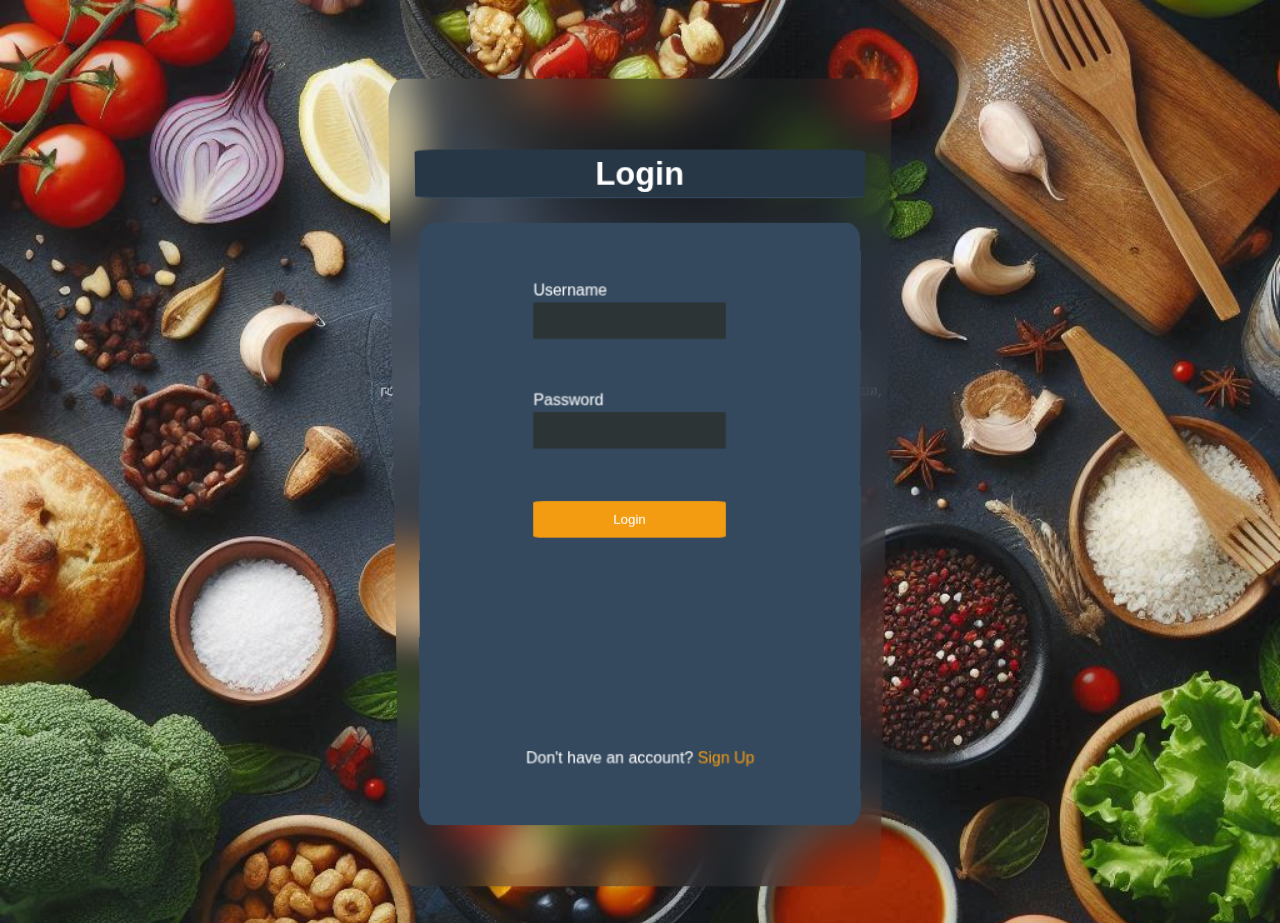
<file: index.html>
<!DOCTYPE html>
<html lang="en">
<head>
    <meta charset="UTF-8">
    <meta name="viewport" content="width=device-width, initial-scale=1.0">
    <title>Recipie</title>
    <link rel="stylesheet" href="style.css">
    <link rel="stylesheet" href="processPage.css">
</head>
<body>

    <div class="navBar">
       
    </div>
    <div class="masterDiv">
        <div id="displaySpace">
           <div class="adjust">
            <label for="ingridentsSelect" id="ingridientsLabel"><h2 id="label">Select The Ingredients</h2></label>
           </div>
            <select id="ingridentsSelect" name="Ingridients"> 
            </select>
            <div id="selectedItems"></div>
            <div class="recipiesDisplay">

            </div>
        </div>
    </div>
    <script src="./script.js" type="module"></script>
</body>
</html>
</file>
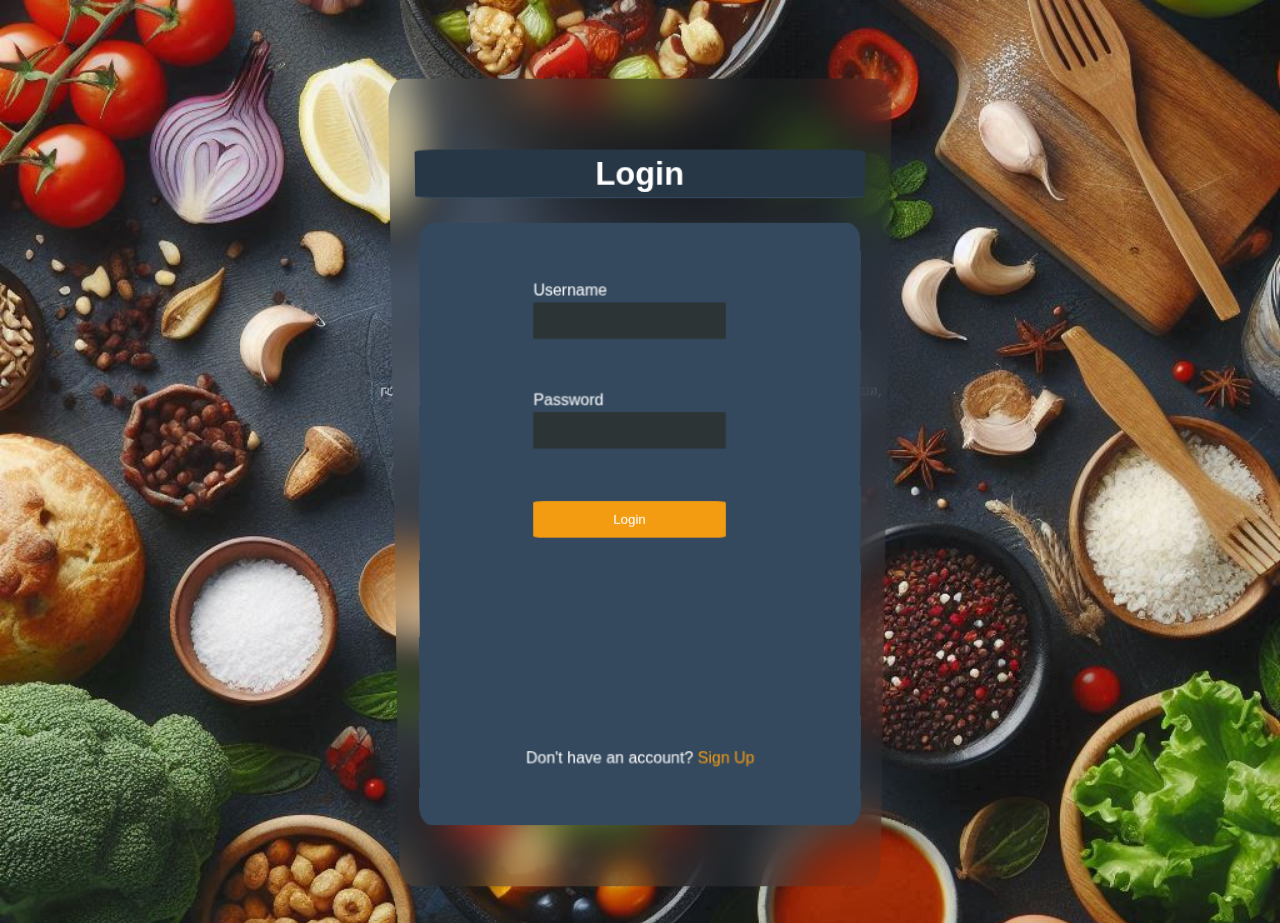
<file: favourites.html>
<!DOCTYPE html>
<html lang="en">
<head>
    <meta charset="UTF-8">
    <meta name="viewport" content="width=device-width, initial-scale=1.0">
    <title>publish Your Own</title>
    <link rel="stylesheet" href="style.css">
    <link rel="stylesheet" href="processPage.css">
    <style>
        .recipiesDisplay{
            padding: 5%;
        }
    </style>
</head>
<body>
    <div class="navBar"></div>
    <div class="masterDiv">   
        <div class="recipiesDisplay">
        </div> 
    </div>
    <script src="script.js" type="module"></script>
</body>
</html>
</file>
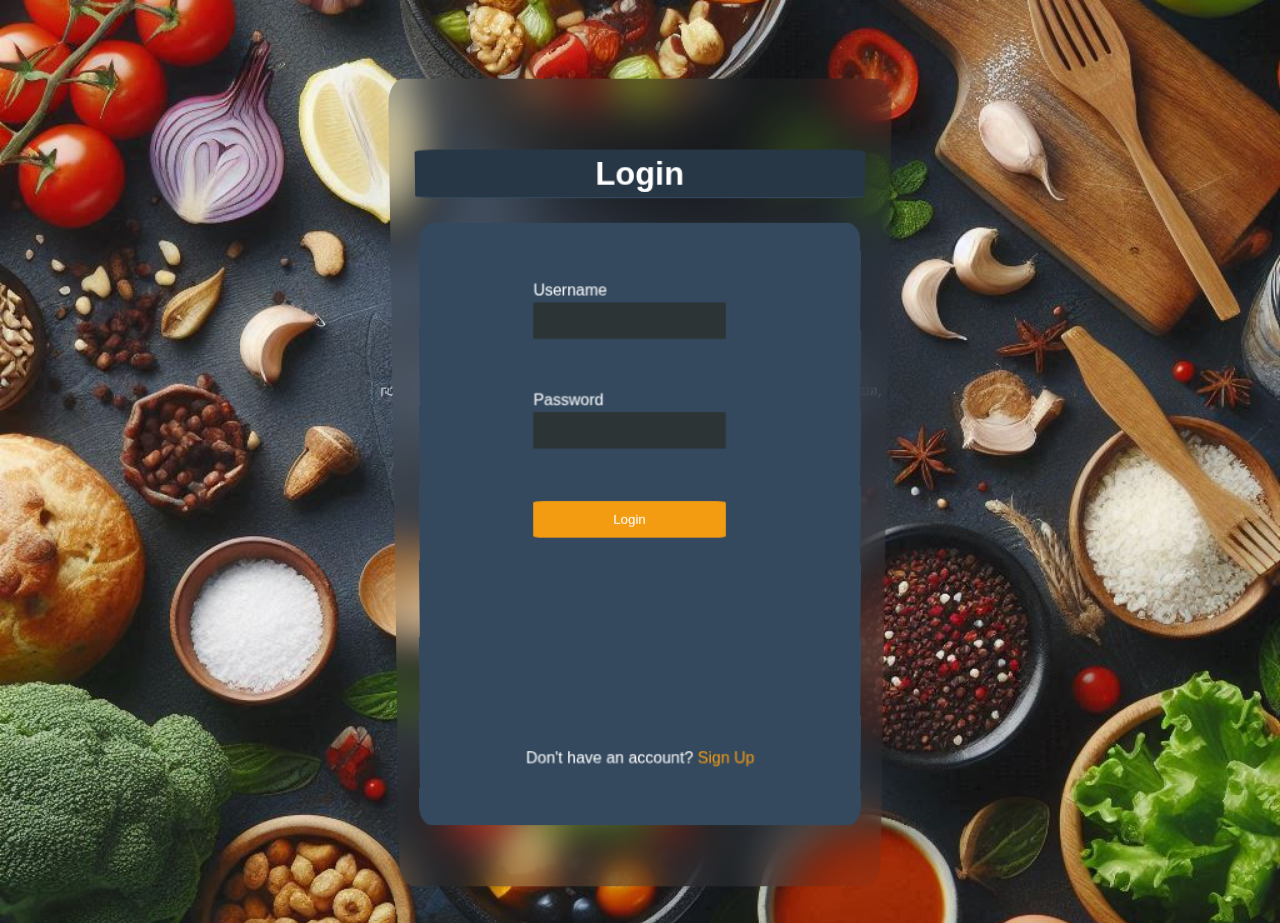
<file: filter.html>
<!DOCTYPE html>
<html lang="en">
<head>
    <meta charset="UTF-8">
    <meta name="viewport" content="width=device-width, initial-scale=1.0">
    <title>publish Your Own</title>
    <link rel="stylesheet" href="style.css">
    <link rel="stylesheet" href="processPage.css">
    <link rel="stylesheet" href="filter.css">
    <style>
        .recipiesDisplay{
            padding: 5%;
        }
    </style>
</head>
<body>
    <div class="navBar"></div>
    <div class="masterDiv">   
        <div id ="filterDisplay"></div>
        <div class="recipiesDisplay">
        </div> 
    </div>
    <script src="script.js" type="module"></script>
</body>
</html>
</file>
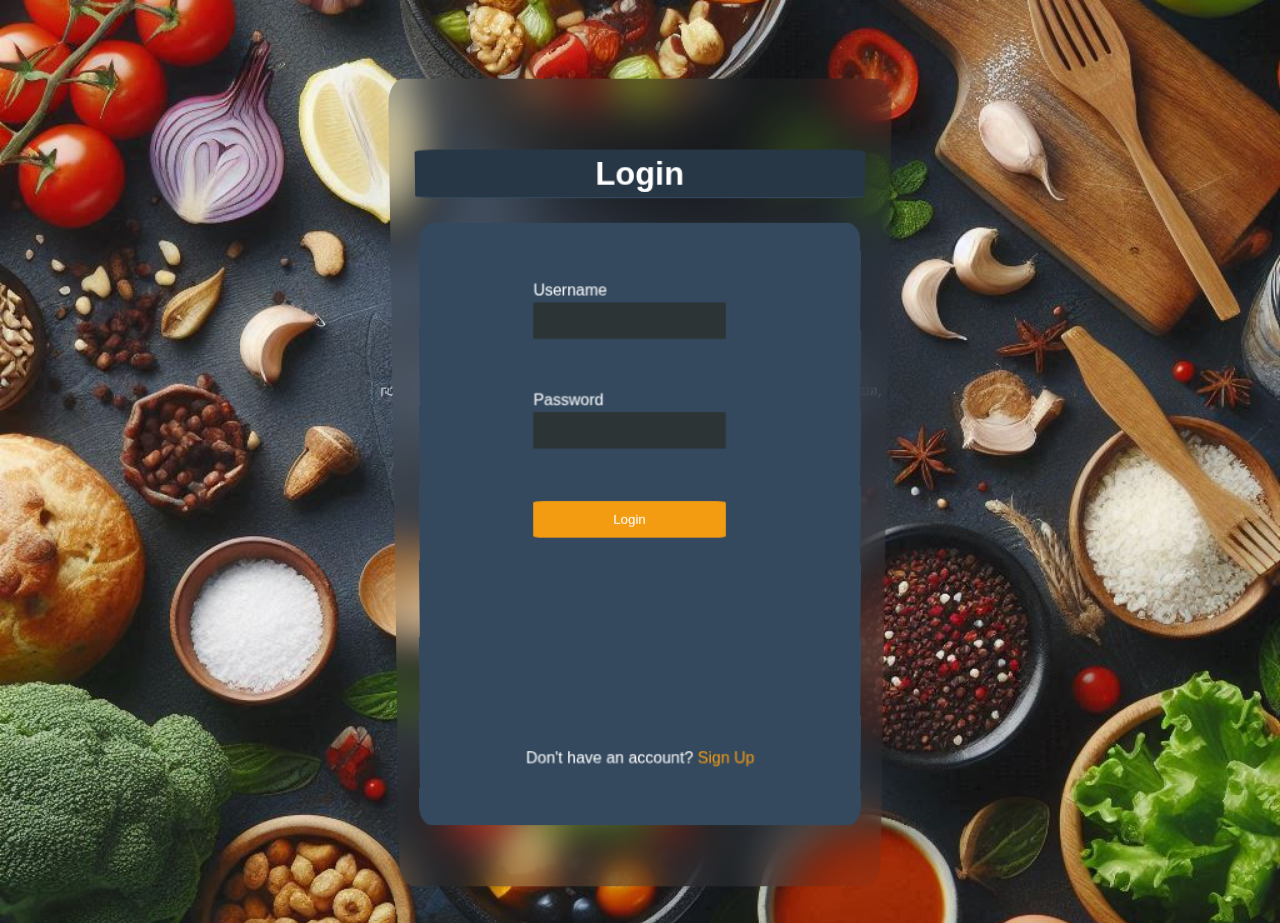
<file: login.html>
<!DOCTYPE html>
<html lang="en">
<head>
    <meta charset="UTF-8">
    <meta name="viewport" content="width=device-width, initial-scale=1.0">
    <title>Login</title>
    <link rel="stylesheet" href="login.css">
</head>
<body>
 
    <div class="masterDiv">
        <div class="heading">
            <h1>Login</h1>
        </div>
        <div class="formContainer">
            <form id="loginForm">
                <label for="username">Username</label>
                <input type="text" id="username" name="username" required>
                <label for="password">Password</label>
                <input type="password" id="password" name="password" required>
                <button type="submit" id = "loginBtn">Login</button>
            </form>
            <div class="additionalInfo">
                <p>Don't have an account? <a href="signup.html">Sign Up</a></p>
            </div>
        </div>
    </div>

    <script src="script.js" type="module"></script>
</body>
</html>
</file>
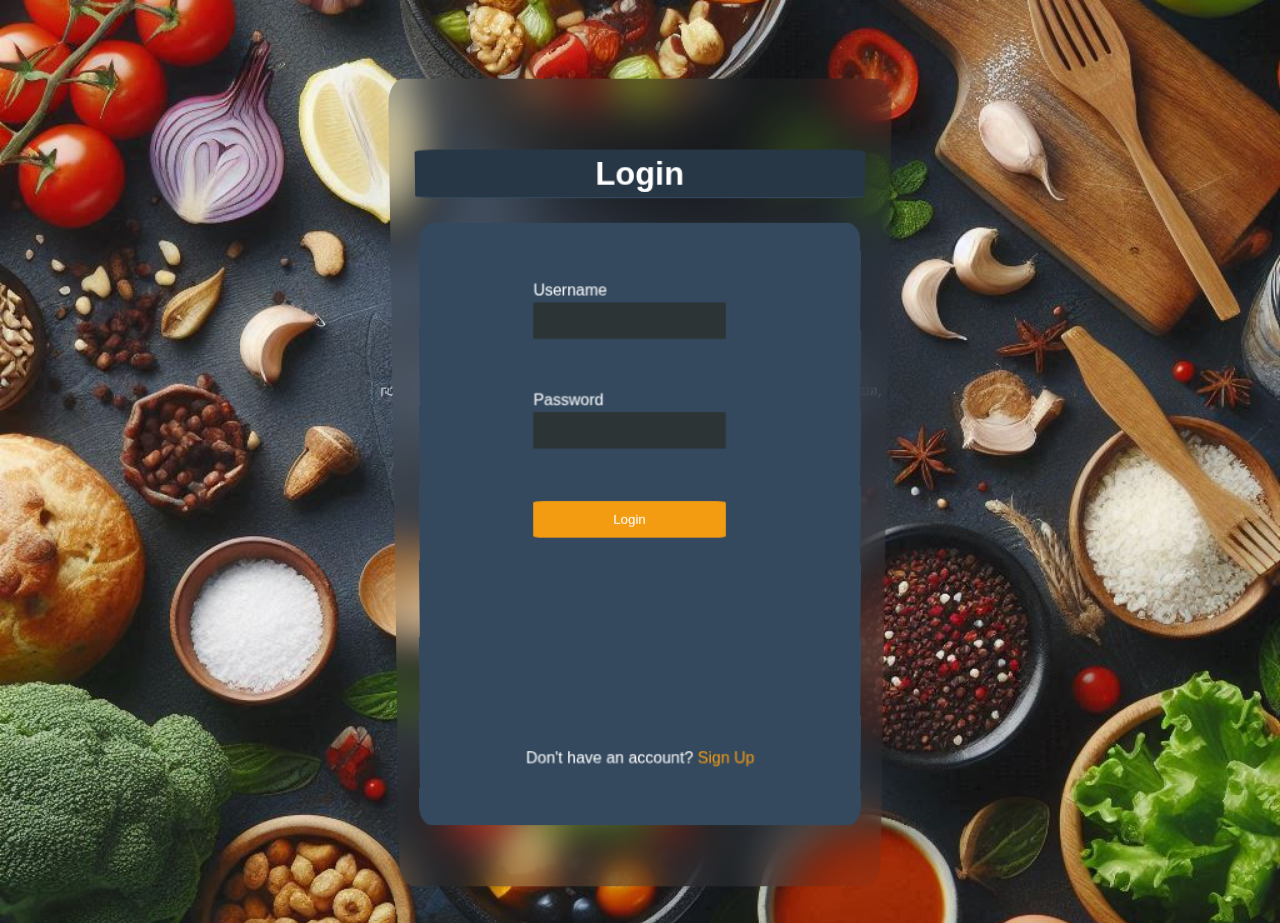
<file: process.html>
<!DOCTYPE html>
<html lang="en">
<head>
    <meta charset="UTF-8">
    <meta name="viewport" content="width=device-width, initial-scale=1.0">
    <title>Recipie</title>
    <link rel="stylesheet" href="style.css">
    <link rel="stylesheet" href="processPage.css">
</head>
<body>

    <div class="navBar">
    </div>
    <div class="masterDiv">
        <div id="displaySpace">
           
        </div>
    </div>
    <script src="./script.js" type="module"></script>
</body>
</html>
</file>
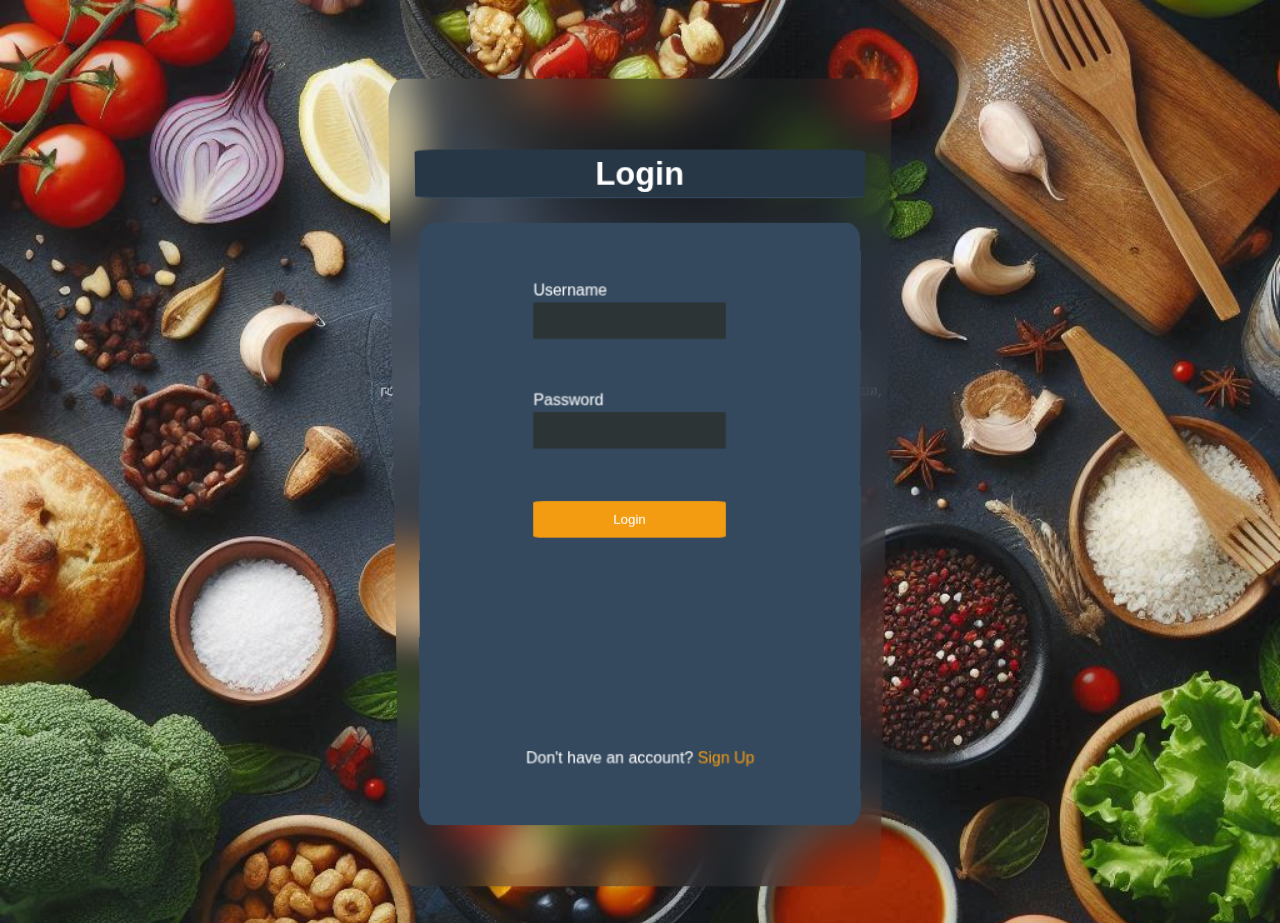
<file: publish.html>
<!DOCTYPE html>
<html lang="en">
<head>
    <meta charset="UTF-8">
    <meta name="viewport" content="width=device-width, initial-scale=1.0">
    <title>publish Your Own</title>
    <link rel="stylesheet" href="publishPage.css">
    <link rel="stylesheet" href="style.css">
</head>
<body>
    <div class="navBar"></div>
    <div class="masterDiv">    
    </div>
    <script src="script.js" type="module"></script>
</body>
</html>
</file>
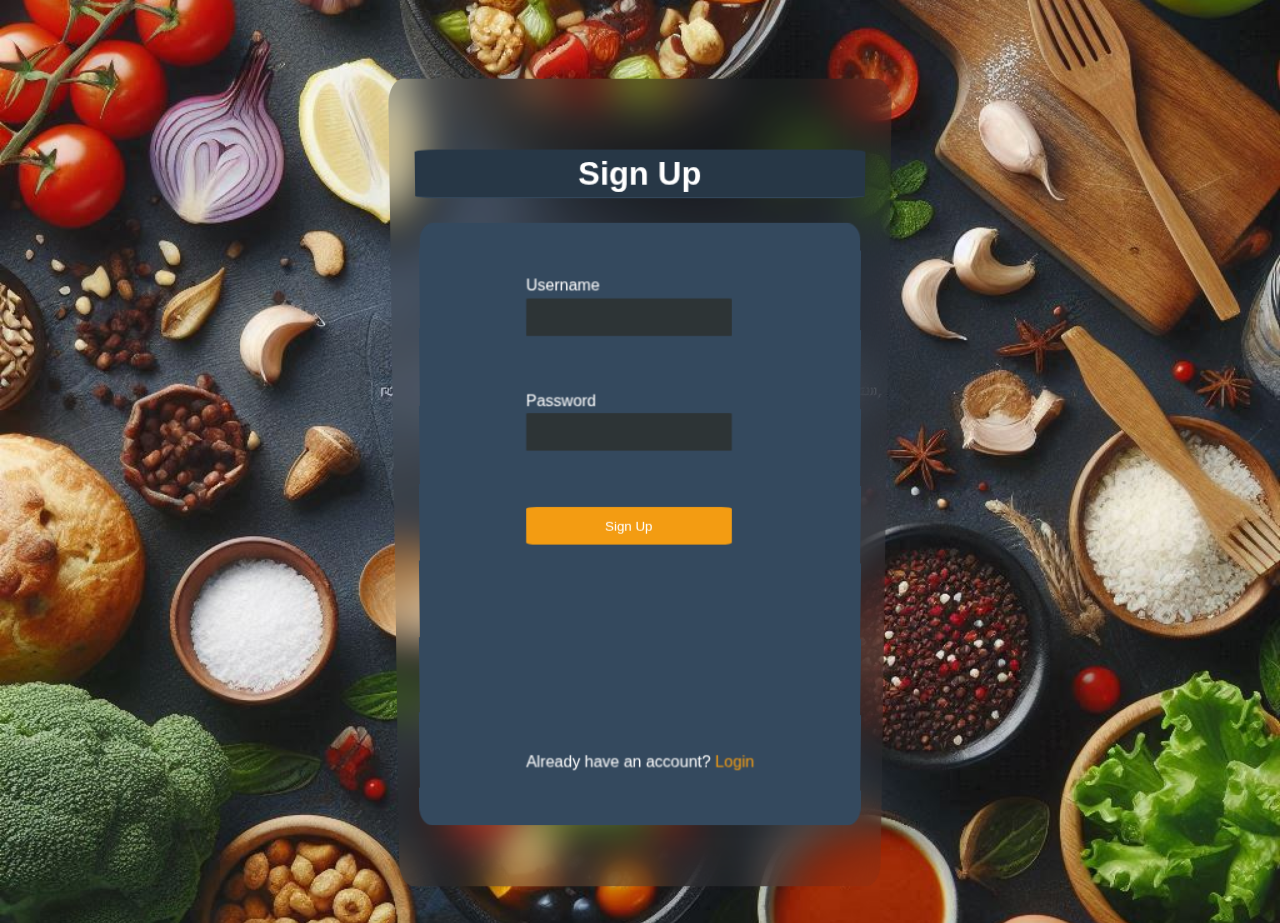
<file: signup.html>
<!DOCTYPE html>
<html lang="en">
<head>
    <meta charset="UTF-8">
    <meta name="viewport" content="width=device-width, initial-scale=1.0">
    <title>Sign Up</title>
    <link rel="stylesheet" href="login.css">
</head>
<body>

    <div class="masterDiv">
        <div class="heading">
            <h1>Sign Up</h1>
        </div>
        <div class="formContainer">
            <form id="signupForm">
                <label for="username">Username</label>
                <input type="text" id="username" name="username" required>
                <label for="password">Password</label>
                <input type="password" id="password" name="password" required>
                <button type="submit" id = "signupBtn">Sign Up</button>
            </form>
            <div class="additionalInfo">
                <p>Already have an account? <a href="login.html">Login</a></p>
            </div>
        </div>
    </div>

    <script src="script.js" type="module"></script>
</body>
</html>
</file>
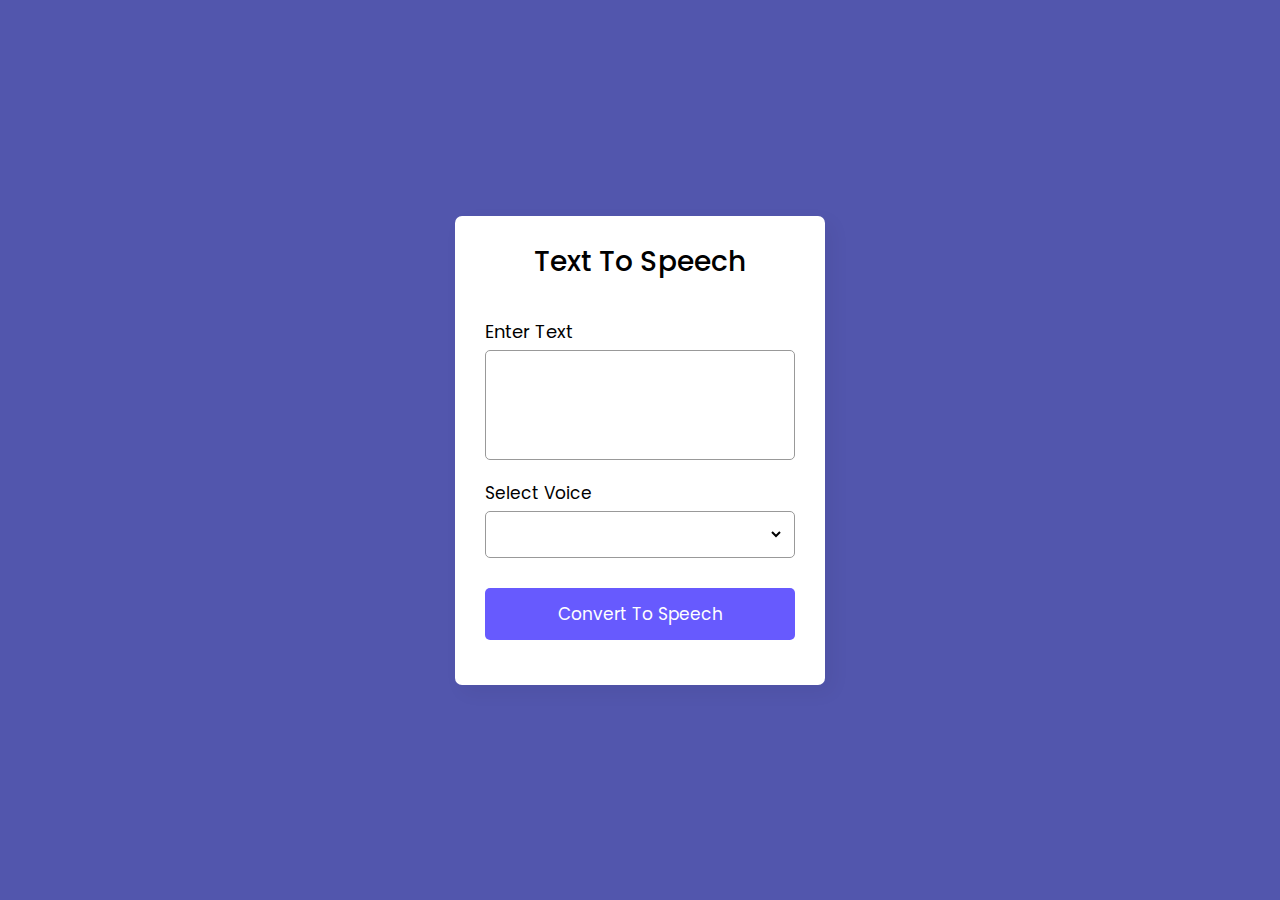
<file: voice.html>
<!DOCTYPE html>
<!-- Coding By CodingNepal - youtube.com/codingnepal -->
<html lang="en" dir="ltr">
  <head>
    <meta charset="utf-8">  
    <title>Text To Speech in JavaScript | CodingNepal</title>
    <meta name="viewport" content="width=device-width, initial-scale=1.0">
    <style>
        /* Import Google Font - Poppins */
@import url('https://fonts.googleapis.com/css2?family=Poppins:wght@400;500;600;700&display=swap');
*{
  margin: 0;
  padding: 0;
  box-sizing: border-box;
  font-family: 'Poppins', sans-serif;
}
body{
  display: flex;
  align-items: center;
  justify-content: center;
  min-height: 100vh;
  background: #5256AD;
}
::selection{
  color: #fff;
  background: #5256AD;
}
.wrapper{
  width: 370px;
  padding: 25px 30px;
  border-radius: 7px;
  background: #fff;
  box-shadow: 7px 7px 20px rgba(0,0,0,0.05);
}
.wrapper header{
  font-size: 28px;
  font-weight: 500;
  text-align: center;
}
.wrapper form{
  margin: 35px 0 20px;
}
form .row{
  display: flex;
  margin-bottom: 20px;
  flex-direction: column;
}
form .row label{
  font-size: 18px;
  margin-bottom: 5px;
}
form .row:nth-child(2) label{
  font-size: 17px;
}
form :where(textarea, select, button){
  outline: none;
  width: 100%;
  height: 100%;
  border: none;
  border-radius: 5px;
}
form .row textarea{
  resize: none;
  height: 110px;
  font-size: 15px;
  padding: 8px 10px;
  border: 1px solid #999;
}
form .row textarea::-webkit-scrollbar{
  width: 0px;
}
form .row .outer{
  height: 47px;
  display: flex;
  padding: 0 10px;
  align-items: center;
  border-radius: 5px;
  justify-content: center;
  border: 1px solid #999;
}
form .row select{
  font-size: 14px;
  background: none;
}
form .row select::-webkit-scrollbar{
  width: 8px;
}
form .row select::-webkit-scrollbar-track{
  background: #fff;
}
form .row select::-webkit-scrollbar-thumb{
  background: #888;
  border-radius: 8px;
  border-right: 2px solid #ffffff;
}
form button{
  height: 52px;
  color: #fff;
  font-size: 17px;
  cursor: pointer;
  margin-top: 10px;
  background: #675AFE;
  transition: 0.3s ease;
}
form button:hover{
  background: #4534fe;
}

@media(max-width: 400px){
  .wrapper{
    max-width: 345px;
    width: 100%;
  }
}
    </style>
  </head>
  <body>
    <div class="wrapper">
      <header>Text To Speech</header>
      <form action="#">
        <div class="row">
          <label>Enter Text</label>
          <textarea></textarea>
        </div>
        <div class="row">
          <label>Select Voice</label>
          <div class="outer">
            <select></select>
          </div>
        </div>
        <button>Convert To Speech</button>
      </form>
    </div>

    <script>
        const textarea = document.querySelector("textarea"),
voiceList = document.querySelector("select"),
speechBtn = document.querySelector("button");

let synth = speechSynthesis,
isSpeaking = true;

voices();

function voices(){
    console.log(synth.getVoices());
    for(let voice of synth.getVoices()){
        let selected = voice.name === "Google US English" ? "selected" : "";
        let option = `<option value="${voice.name}" ${selected}>${voice.name} (${voice.lang})</option>`;
        voiceList.insertAdjacentHTML("beforeend", option);
    }
}

synth.addEventListener("voiceschanged", voices);

function textToSpeech(text){
    let utterance = new SpeechSynthesisUtterance(text);
    for(let voice of synth.getVoices()){
        if(voice.name === voiceList.value){
            utterance.voice = voice;
        }
    }
    window.speechSynthesis.cancel();
    synth.speak(utterance);
}

speechBtn.addEventListener("click", e =>{
    e.preventDefault();
    if(textarea.value !== ""){
        if(!synth.speaking){
            textToSpeech(textarea.value);
        }
        if(textarea.value.length > 80){
            setInterval(()=>{
                if(!synth.speaking && !isSpeaking){
                    isSpeaking = true;
                    speechBtn.innerText = "Convert To Speech";
                }else{
                }
            }, 500);
            if(isSpeaking){
                synth.resume();
                isSpeaking = false;
                speechBtn.innerText = "Pause Speech";
            }else{
                synth.pause();
                isSpeaking = true;
                speechBtn.innerText = "Resume Speech";
            }
        }else{
            speechBtn.innerText = "Convert To Speech";
        }
    }
});
    </script>

  </body>
</html>
</file>
<file: style.css>
* {
    margin: 0;
    padding: 0;
    box-sizing: border-box; 
}

body {
    height: 100vh;
    width: 90%;
    margin-left: 2%;
    background-image: url("./images/background/back.jpeg");
    background-position: center;
    background-repeat: no-repeat;
    background-attachment: fixed;
    background-size: cover;
}

.heading {
    text-align: center;
    padding: 2%;
}

.masterDiv {
    display: flex;
    justify-content: space-between;
    flex-direction: column;
    margin-right: 4%;
}

.navBar {
    position: sticky;
    top: 0;
    height: 15vh;
    padding: 1%;
    display: flex;
    align-items: center;
    border-radius: 5%;
    background-color: rgba(0, 0, 0, 0.4);
    color: #f0f0f0;
    justify-content: space-evenly;
    z-index: 10; 
    margin-bottom: 2%;
}

.navBarOptions {
    display: flex;
    justify-content:flex-end;
    width: fit-content;
    gap: 0;
    width: 100%;
    align-items: center;
    height: 10%;
    transition: 0.5s;
}

.navElements {
    display: flex;
    align-items: center;
    justify-content: center;
    padding: 2%;
    gap: 4%;
    margin-top: 2%;
    height: 5%;
    margin-bottom: 2%;
    text-align: center;
    border: 2px solid black;
    border-radius: 5%;
    transition: 0.3s linear;
    cursor: pointer;
}

.navElements:hover {
    border: 5px solid white;
}
.navElements:hover .iconsvg image {
    fill: #000000;
}

.adjust {
    padding: 2%;
    font-size: large;
}

#ingridentsSelect {
    appearance: none;
    background-color: #f0f0f0;
    border: 2px solid #007bff;
    border-radius: 5px;
    padding: 1%;
    font-size: 16px;
    cursor: pointer;
    width: 50%;
    margin-top: 2%;
    margin-left: 25%;
    background-repeat: no-repeat;
    border-radius: 2%;
    transition: 1s;
    z-index: 3;
}

#ingridientsLabel {
    text-align: center;
    padding-top: 2%;
}

#ingridientsLabel h3 {
    padding-top: 10%;
}

#ingridentsSelect:hover {
    background-color: #007bff;
    color: white;
}

#ingridentsSelect:focus {
    outline: none;
    box-shadow: 0 0 0 3px rgba(0, 123, 255, 0.25);
}

#ingridentsSelect option {
    padding: 10px;
    background-color: #f0f0f0;
    color: #333;
    font-size: 16px;
    z-index: 2;
}

#ingridentsSelect option:hover,
#ingridentsSelect option:focus {
    background-color: #007bff;
    color: white;
}

#selectedItems {
    display: flex;
    flex-wrap: wrap;
    gap: 10px;
    width: 100%;
    min-height: 10%;
    margin-top: 2%;
    margin-bottom: 2%;
    margin-left: 2%;
}

.selected-item {
    display: flex;
    align-items: center;
    background-color: #f0f0f0;
    border: 1px solid #ccc;
    border-radius: 20px;
    padding: 5px 10px;
    color: black;
}

.remove-btn {
    background: none;
    border: none;
    color: #ff0000;
    cursor: pointer;
    font-size: 18px;
    margin-left: 5px;
}

.maincontainer {
    position: relative;
    width: 250px;
    height: 320px;
    background: none;
    top: 50%;
    left: 50%;
    transform: translate(-50%, -50%);
}

.thecard {
    position: absolute;
    top: 0;
    left: 0;
    width: 100%;
    height: 100%;
    border-radius: 10px;
    transform-style: preserve-3d;
    transition: all 1.5s ease;
}

.thecard:hover {
    transform: rotateY(180deg);
}

.thefront,
.theback {
    position: absolute;
    top: 0;
    left: 0;
    width: 100%;
    height: 100%;
    border-radius: 10px;
    backface-visibility: hidden;
    overflow: hidden;
}

.thefront {
    background: #ffc728;
    color: #000;
}

.theback {
    background: #fafafa;
    color: #333;
    text-align: center;
    transform: rotateY(180deg);
}

.thefront h1,
.theback h1 {
    font-family: 'zilla slab', sans-serif;
    padding: 30px;
    font-weight: bold;
    font-size: 24px;
    text-align: center;
}

.thefront p,
.theback p {
    font-family: 'zilla slab', sans-serif;
    padding: 30px;
    font-weight: normal;
    font-size: 12px;
    text-align: center;
}

.imageDivClass {
    display: flex;
    width: 100%;
    justify-content: center;
    align-items: center;
}

.cardBtn {
    font-size: large;
    font-family: 'Trebuchet MS', 'Lucida Sans Unicode', 'Lucida Grande', 'Lucida Sans', Arial, sans-serif;
    padding: 2%;
    background-color: #007bff;
    color: #fafafa;
    transition: 1s;
}

.cardBtn:hover {
    background-color: #2d42e1;
    cursor: pointer;
}

.cardImage {
    width: 90%;
    margin-bottom: 2%;
    object-fit: cover;
    border-radius: 5%;
}

.recipiesDisplay {
    display: grid;
    grid-template-columns: repeat(4, 1fr);
    gap: 10px;
    padding: 5%;
}

#logoimg {
    height: 10vh;
}

.divHead {
    display: flex;
    align-items: center;
    margin: 3%;
}

.iconsvg {
    height: 5vh; 
    width: 5vh; 
    display: flex;
    justify-content: center;
    align-items: center;
}

.iconsvg img {
    max-width: 100%;
    max-height: 100%;
}

.logo {
    display: flex;
    justify-content: center;
    width: 25%;
    padding: 2%;
}

.logo .iconsvg {
    position: relative;
    display: flex;
    height: 100%;
    width: 100%;
}
</file>
<file: processPage.css>
* {
    box-sizing: border-box;
    margin: 0;
    padding: 0;
}

body {
    font-family: 'Segoe UI', Tahoma, Geneva, Verdana, sans-serif;
    background-color: #1e272e;
    color: #fff;
    padding: 20px;
}

.masterDiv {
    margin: 0 auto;
    background-color: #2d3436;
    box-shadow: 0 0 10px rgba(0, 0, 0, 0.3);
    border-radius: 5%;
    overflow: hidden;
    height: fit-content;
}


.heading {
    background-color: #273746;
    color: #fff;
    text-align: center;
    padding: 2% 0;
    border-bottom: 1px solid #34495e;
}

.heading h1 {
    margin: 2%;
    font-size: 2rem;
}

.recipieName {
    display: flex;
    justify-content: center;
    flex-direction: column;
    align-items: center;
    background-color: #273746;
    color: #fff;
    padding: 2%;
    text-align: center;
    border-bottom: 1px solid #34495e;
}

.recipieName h1 {
    margin: 0;
    font-size: xx-large;
}

#cuisine,
#prepTime,
#ingridients,
#process,
#dietaryRestrictions,
#reviews {
    background-color: #2d3436;
    color: #fff;
    padding: 1%;
    margin-bottom: 2%;
    border-bottom: 1px solid #34495e;
}

#ingridients h3,
#process h3,
#dietaryRestrictions h3 {
    margin-top: 0;
    font-size: x-large;
    color: #f39c12;
    border-bottom: 1px solid #f39c12;
    padding-bottom: 1%;
}

#ingridients ul,
#process ul,
#dietaryRestrictions ul {
    padding-left: 2%;
}

#ingridients li,
#process li,
#dietaryRestrictions li {
    margin-bottom: 1%;
}

#reviews {
    background-color: #273746;
    padding: 3%;
    margin-bottom: 20px;
}

.review {
    background-color: #34495e;
    color: #fff;
    padding: 10px;
    margin: 5px;
    border-radius: 5px;
}

#imageDiv {
    display: flex;
    justify-content: space-evenly;
    width: 100%;
    height: 50vh
}

#reviews {
    display: flex;
    height: fit-content;
    justify-content: center;
}

.star {
    height: fit-content;
    border: none;
    font-size: 10vh;
    background-color: unset;
    color: gold;
    transition: 0.5s;

}

.star:hover {
    color: #f39c12;
}

.addFav {
    display: flex;
    height: 100%;
    width: 30%;
    align-items: center;
}


.favouriteBtn {

    margin-top: 3%;
    height: 5%;
    width: 5%;
}

.foodImg {
    border-radius: 5%;
}

#process {
    width: 100%;
}

#processHeading {
    display: flex;
    justify-content: space-between;
    width: 100%;
    border-bottom: 2px solid #f39c12;
}

#ingredients {
    margin-left: 2.5%;
    margin-right: 3%;
    height: 30vh;
    display: flex;
    flex-direction: column;
    height: fit-content;
    justify-content: space-evenly;
}

#ingredients ul {
    padding-left: 0;
    list-style-type: none;
    display: flex;
    flex-direction: column;
    gap: 10px;
  
}

#ingredients li {
    margin-bottom: 0;
    position: relative;
    /* margin-bottom: 2%; */
}

#ingredients li::before {
    content: "\2022";
    color: white;
    font-size: 1.2em;
    margin-right: 10px;
    position: absolute;
    left: -20px;
    top: 50%;
    transform: translateY(-50%);
}


#ingredients h3 {
    margin-left: 0;
    color: #f39c12;
    font-size: xx-large;
    border-bottom: 2px solid #f39c12;
}


#voiceOption {
    width: 70%;
    padding: 8px;
    font-size: 16px;
    border: 2px solid #fff;
    border-radius: 5px;
    background-color: #2d3436;
    color: #fff;
}


#voicePlay {
    width: 25%;
    padding: 10px;
    font-size: 16px;
    border: none;
    border-radius: 5px;
    background-color: #f39c12;
    color: #fff;
    cursor: pointer;
    transition: background-color 0.3s ease;
}


#voicePlay:hover {
    background-color: #e67e22;
}

#process{
    margin-top: 2%;
    margin-bottom: 2%;
}
</file>
<file: filter.css>
.filterDiv{
    display: grid;
    grid-template-columns: repeat(6, 1fr);
    gap: 10px;
    padding: 5%;
}
.filterNames{
    display: flex;
    width: 100%;
    justify-content: center;
    text-align: center;
    padding: 2%;
}
.submitBtn{
    background-color: #007bff;
    color: white;
    border: none;
    padding: 12px 20px;
    margin-top: 20px;
    cursor: pointer;
    border-radius: 5px;
    font-size: 16px;
    transition: background-color 0.3s, color 0.3s;
}
.submitBtn:hover {
    background-color: #0056b3;
}

.hidden{
    display: none;
}
</file>
<file: login.css>
* {
    box-sizing: border-box;
    margin: 0;
    padding: 0;
}

body {
    font-family: 'Segoe UI', Tahoma, Geneva, Verdana, sans-serif;
    background-color: #1e272e;
    color: #fff;
    padding: 2%;
    background-image: url("./images/background/back.jpeg");
    background-position: center;
    background-repeat: no-repeat;
    background-attachment: fixed;
    background-size: cover;

}

.masterDiv {
    margin: 0 auto;
    max-width: 40%;
    background-color: rgba(45, 52, 54, 0.1);
    box-shadow: 0 0 1.5%;
    border-radius: 3%;
    overflow: hidden;
    height: 90vh;
    padding: 2%;
    margin-top: 5%;
    transform: perspective(1500px) rotateX(-5deg);
    display: flex;
    justify-content: center;
    flex-direction: column;
    align-items: center;
    backdrop-filter: blur(20px);

}

.heading {
    background-color: #273746;
    color: #fff;
    text-align: center;
    padding: 1%;
    border-bottom: 1px solid #34495e;
    margin-bottom: 4%;
    width: 100%;
    border-radius: 5%;
}

.formContainer {
    padding: 2%;
    background-color: #34495e;
    border-radius: 3%;
    width: 100%;
    height: 100%;
    display: flex;
    flex-direction: column;
    align-items: center;
    justify-content: space-around;
    height: 80%;
    transform: perspective(1500px) rotateX(5deg);
}

.formContainer label {
    display: block;
    margin-bottom: 1.5%;
    color: #fff;
    width: 100%;
}

.formContainer input[type="text"],
.formContainer input[type="password"] {
    width: 90%;
    padding: 5%;
    margin-bottom: 3%;
    margin-bottom: 25%;
    border: none;
    border-radius: 1.5%;
    background-color: #2d3436;
    color: #fff;
}

.formContainer button[type="submit"] {
    width: 90%;
    border: none;
    padding: 5%;
    border-radius: 1.5%;
    background-color: #f39c12;
    color: #fff;
    cursor: pointer;
    margin-bottom: 45%;
    border-radius: 5%;
    transition: background-color 0.3s;
}

.formContainer button[type="submit"]:hover {
    background-color: #e67e22;
}

.additionalInfo {
    text-align: center;
    margin-top: 4%;
    width: 100%;
}

.additionalInfo a {
    color: #f39c12;
    text-decoration: none;
}

.additionalInfo a:hover {
    text-decoration: underline;
}
</file>
<file: publishPage.css>
* {
    margin: 0;
    padding: 0;
    box-sizing: border-box;
}

body {
    font-family: Arial, sans-serif;
    background-color: #121212;
    color: #fff;
    height: 100vh;
    width: 90%;
    margin-left: 2%;
}

.masterDiv {
    display: flex;
    flex-direction: column;
    justify-content: center;
    align-items: flex-start;
    margin-top: 20px;
}
.masterDiv h2
{
    text-align: center;
    color: #f39c12;
}
label {
    margin-top: 10px;
    font-size: 18px;
}

input[type="text"],
textarea {
    width: 100%;
    padding: 10px;
    margin-top: 5px;
    font-size: 16px;
    background-color: #333;
    border: 1px solid #555;
    color: #fff;
    border-radius: 5px;
}

textarea {
    min-height: 100px;
    resize: vertical;
}

input[type="number"] {
    width: 100%;
    padding: 10px;
    margin-top: 5px;
    font-size: 16px;
    background-color: #333;
    border: 1px solid #555;
    color: #fff;
    border-radius: 5px;
}

textarea:focus,
input[type="text"]:focus,
input[type="number"]:focus {
    outline: none;
    border-color: #007bff;
    box-shadow: 0 0 0 3px rgba(0, 123, 255, 0.25);
}

#submitRecipe {
    background-color: #007bff;
    color: white;
    border: none;
    padding: 12px 20px;
    margin-top: 20px;
    cursor: pointer;
    border-radius: 5px;
    font-size: 16px;
    transition: background-color 0.3s, color 0.3s;
    margin-bottom: 10%;
}

#submitRecipie:hover {
    background-color: #0056b3;
}

#thankYou {
    position: absolute;
    top: 40%;
    left: 15%;
    border: 2px solid #0056b3;
    background-color: #e8e8e8; 
    padding: 5%;
    transform: perspective(1000%) rotateX(1deg) rotateY(-1deg) scale(1.1);
    transition: transform 0.5s ease;
    box-shadow: 0 5% 10% rgba(0, 0, 0, 0.2);
}

#thankYou:hover {
    transform: perspective(1000%) rotateX(0.5deg) rotateY(-0.5deg) scale(1.1);
    box-shadow: 0 10% 20% rgba(0, 0, 0, 0.3);
}

#thankYou h2 {
    padding: 2%;
}

#thankYou p {
    color: black;
    font-size: 1.6vw; /* Adjust font size using viewport width */
    line-height: 1.5;
}
</file>
